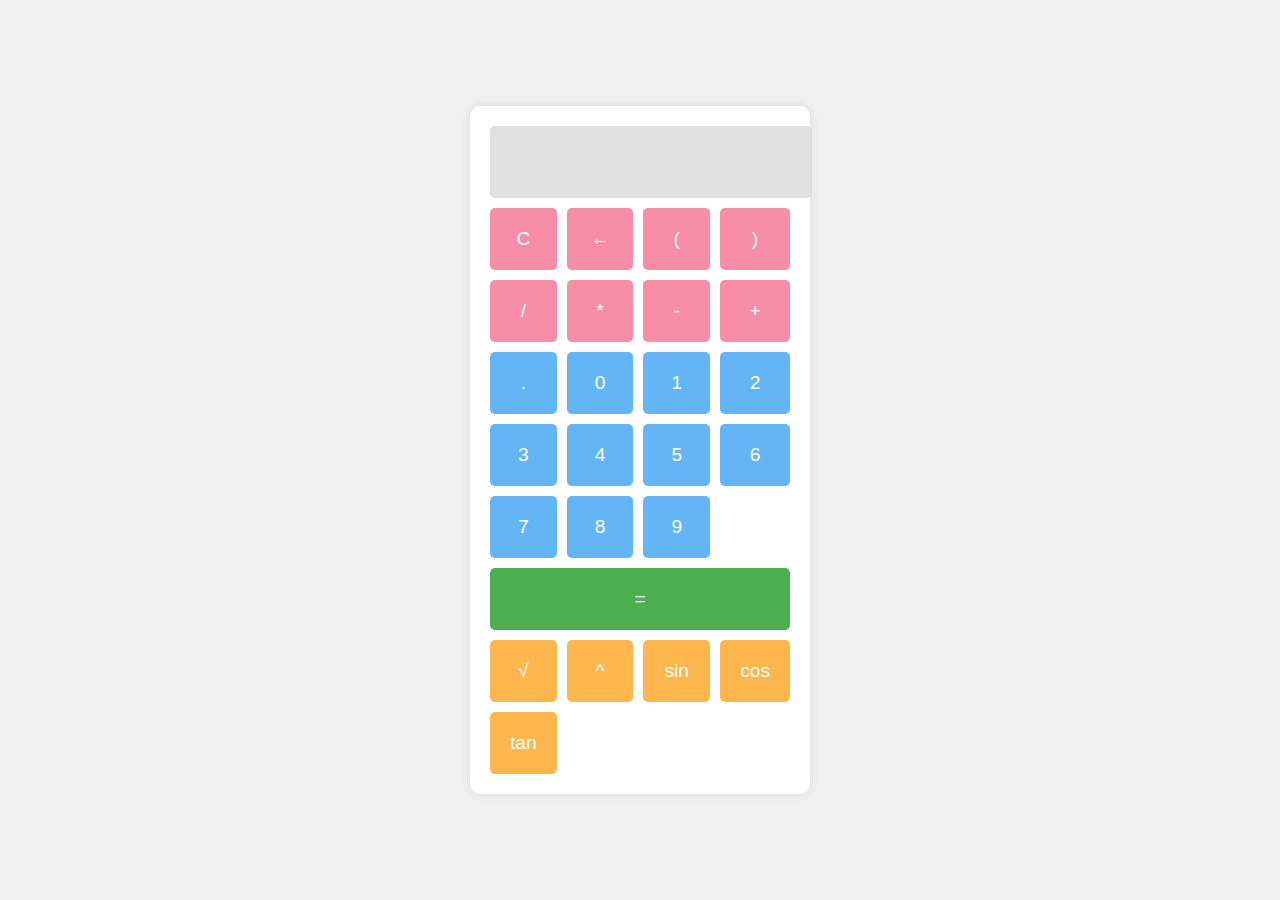
<file: index.html>
<!DOCTYPE html>
<html lang="en">
<head>
    <meta charset="UTF-8">
    <meta name="viewport" content="width=device-width, initial-scale=1.0">
    <title>Colorful Scientific Calculator</title>
    <link rel="stylesheet" href="styles.css">
</head>
<body>
    <div class="calculator">
        <input type="text" id="display" disabled>
        <div class="buttons">
            <button class="operator" onclick="clearDisplay()">C</button>
            <button class="operator" onclick="deleteChar()">&larr;</button>
            <button class="operator" onclick="appendToDisplay('(')">(</button>
            <button class="operator" onclick="appendToDisplay(')')">)</button>
            <button class="operator" onclick="appendToDisplay('/')">/</button>
            <button class="operator" onclick="appendToDisplay('*')">*</button>
            <button class="operator" onclick="appendToDisplay('-')">-</button>
            <button class="operator" onclick="appendToDisplay('+')">+</button>
            <button onclick="appendToDisplay('.')">.</button>
            <button onclick="appendToDisplay('0')">0</button>
            <button onclick="appendToDisplay('1')">1</button>
            <button onclick="appendToDisplay('2')">2</button>
            <button onclick="appendToDisplay('3')">3</button>
            <button onclick="appendToDisplay('4')">4</button>
            <button onclick="appendToDisplay('5')">5</button>
            <button onclick="appendToDisplay('6')">6</button>
            <button onclick="appendToDisplay('7')">7</button>
            <button onclick="appendToDisplay('8')">8</button>
            <button onclick="appendToDisplay('9')">9</button>
            <button class="equal" onclick="calculate()">=</button>
            <button class="scientific" onclick="appendToDisplay('Math.sqrt(')">√</button>
            <button class="scientific" onclick="appendToDisplay('Math.pow(')">^</button>
            <button class="scientific" onclick="appendToDisplay('Math.sin(')">sin</button>
            <button class="scientific" onclick="appendToDisplay('Math.cos(')">cos</button>
            <button class="scientific" onclick="appendToDisplay('Math.tan(')">tan</button>
        </div>
    </div>
    <script src="script.js"></script>
</body>
</html>
</file>
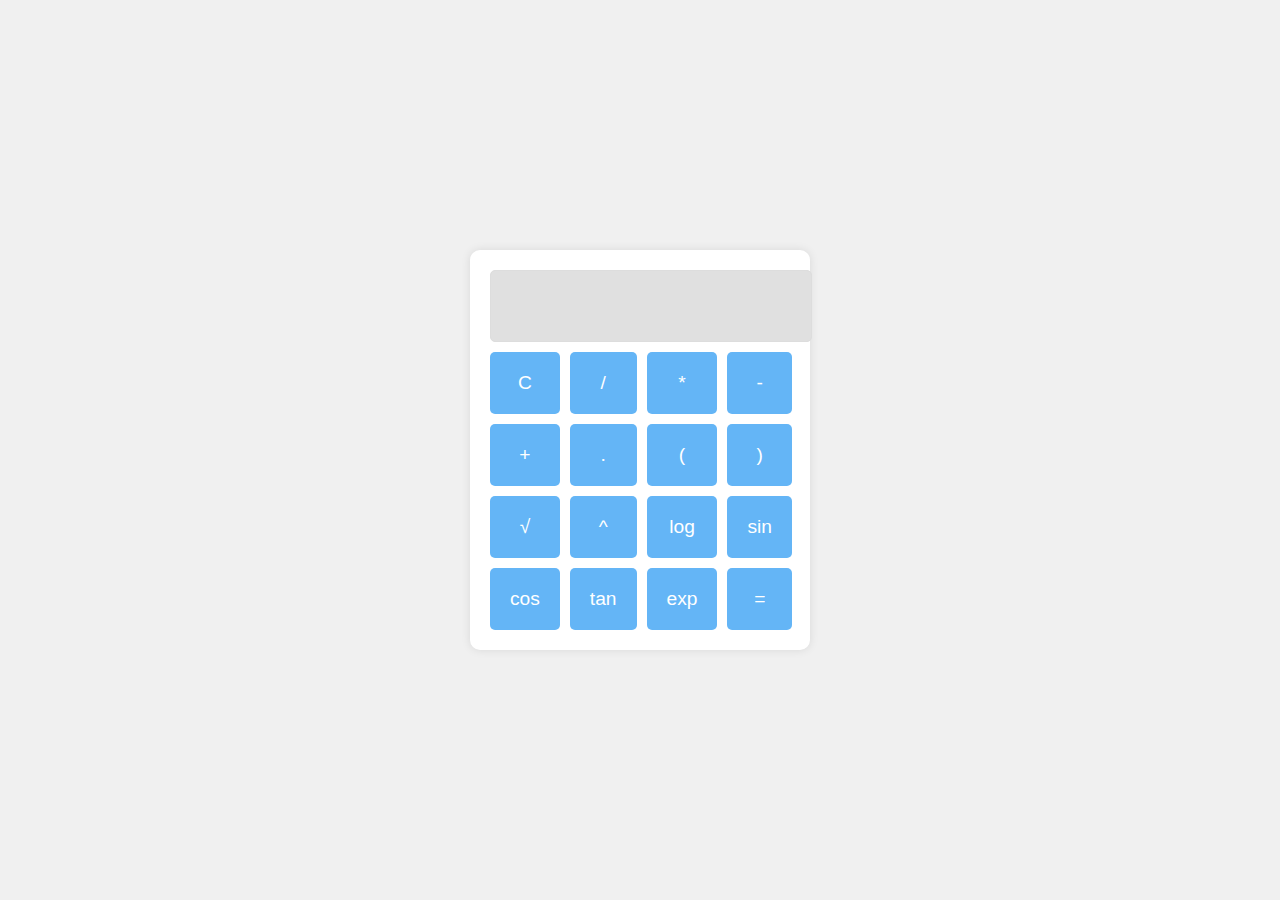
<file: home.html>
<!DOCTYPE html>
<html lang="en">
<head>
    <meta charset="UTF-8">
    <meta name="viewport" content="width=device-width, initial-scale=1.0">
    <title>Scientific Calculator</title>
    <link rel="stylesheet" href="styles.css">
</head>
<body>
    <div class="calculator">
        <input type="text" id="display" disabled>
        <div class="buttons">
            <button onclick="clearDisplay()">C</button>
            <button onclick="appendToDisplay('/')">/</button>
            <button onclick="appendToDisplay('*')">*</button>
            <button onclick="appendToDisplay('-')">-</button>
            <button onclick="appendToDisplay('+')">+</button>
            <button onclick="appendToDisplay('.')">.</button>
            <button onclick="appendToDisplay('(')">(</button>
            <button onclick="appendToDisplay(')')">)</button>
            <button onclick="appendToDisplay('sqrt(')">√</button>
            <button onclick="appendToDisplay('pow(')">^</button>
            <button onclick="appendToDisplay('log(')">log</button>
            <button onclick="appendToDisplay('sin(')">sin</button>
            <button onclick="appendToDisplay('cos(')">cos</button>
            <button onclick="appendToDisplay('tan(')">tan</button>
            <button onclick="appendToDisplay('exp(')">exp</button>
            <button onclick="calculateResult()">=</button>
        </div>
    </div>
    <script src="script.js"></script>
</body>
</html>
</file>
<file: styles.css>
body {
    display: flex;
    justify-content: center;
    align-items: center;
    height: 100vh;
    background-color: #f0f0f0;
    font-family: Arial, sans-serif;
    margin: 0;
}

.calculator {
    background-color: #fff;
    padding: 20px;
    border-radius: 10px;
    box-shadow: 0 0 10px rgba(0, 0, 0, 0.1);
    width: 300px;
}

#display {
    width: 100%;
    height: 50px;
    margin-bottom: 10px;
    text-align: right;
    font-size: 1.5em;
    padding: 10px;
    border-radius: 5px;
    border: 1px solid #ddd;
    background-color: #e0e0e0;
    color: #333;
}

.buttons {
    display: grid;
    grid-template-columns: repeat(4, 1fr);
    gap: 10px;
}

button {
    padding: 20px;
    font-size: 1.2em;
    border: none;
    border-radius: 5px;
    cursor: pointer;
    transition: background-color 0.3s, transform 0.1s;
}

button:hover {
    transform: scale(1.05);
}

button:active {
    transform: scale(0.95);
}

button.operator {
    background-color: #f78da7;
    color: white;
}

button.operator:hover {
    background-color: #f06292;
}

button.equal {
    background-color: #4caf50;
    color: white;
    grid-column: span 4;
}

button.equal:hover {
    background-color: #388e3c;
}

button.scientific {
    background-color: #ffb74d;
    color: white;
}

button.scientific:hover {
    background-color: #ffa726;
}

button:not(.operator):not(.equal):not(.scientific) {
    background-color: #64b5f6;
    color: white;
}

button:not(.operator):not(.equal):not(.scientific):hover {
    background-color: #42a5f5;
}
</file>
